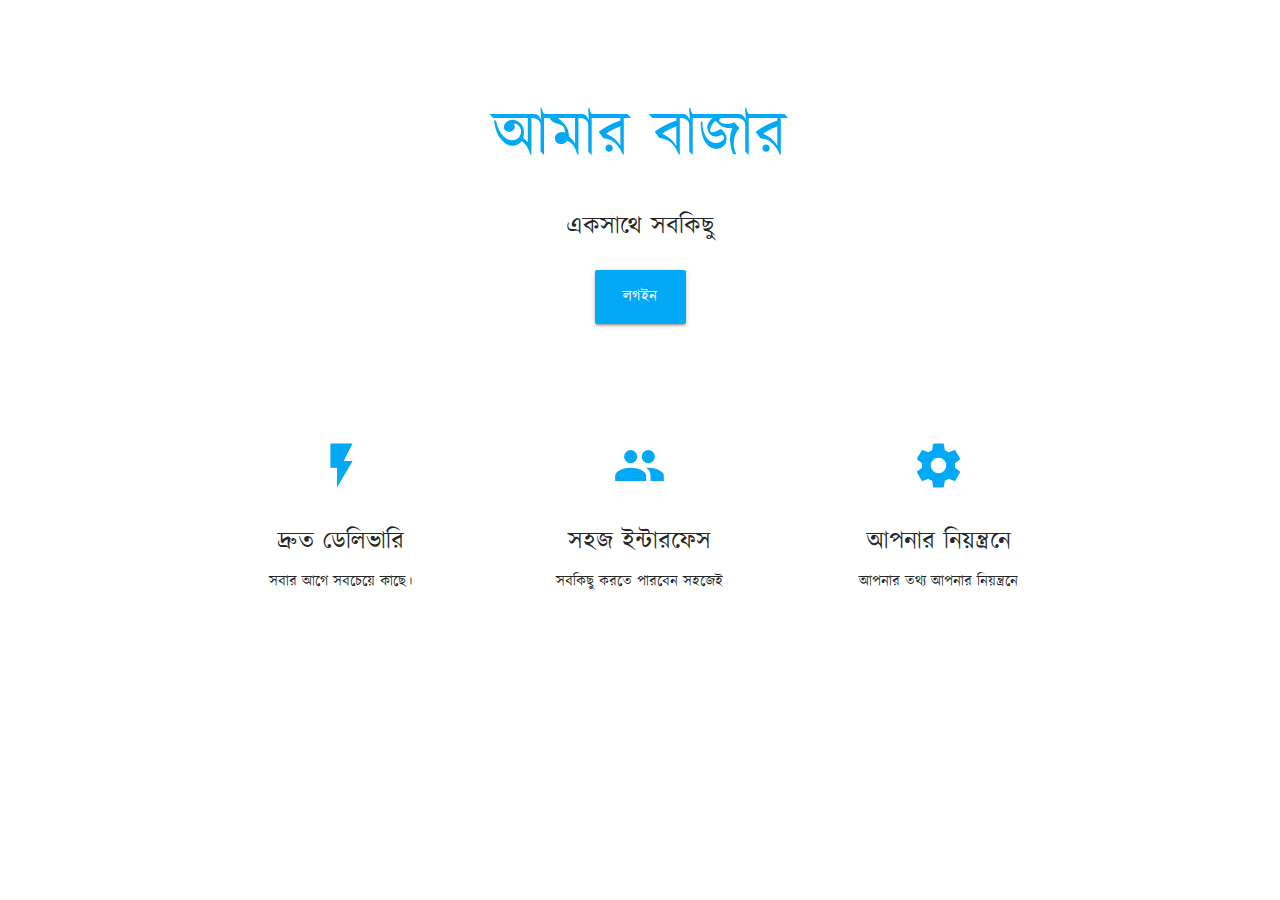
<file: index.html>
<!DOCTYPE html>
<html lang="en">
<head>
  <meta http-equiv="Content-Type" content="text/html; charset=UTF-8"/>
  <meta name="viewport" content="width=device-width, initial-scale=1, maximum-scale=1.0"/>
  <title>Optima</title>

  <!-- CSS  -->
  <link href="https://fonts.googleapis.com/icon?family=Material+Icons" rel="stylesheet">
  <link href="css/materialize.css" type="text/css" rel="stylesheet" media="screen,projection"/>
  <link href="css/style.css" type="text/css" rel="stylesheet" media="screen,projection"/>
</head>
<body>
  <!-- <nav class="light-blue lighten-1" role="navigation">
    <div class="nav-wrapper container"><a id="logo-container" href="#" class="brand-logo">আমার বাজার</a>
      <ul class="right hide-on-med-and-down">
        <li><a href="#">লগইন</a></li>
      </ul>

      <ul id="nav-mobile" class="sidenav">
        <li><a href="#">লগইন</a></li>
      </ul>
      <a href="#" data-target="nav-mobile" class="sidenav-trigger"><i class="material-icons">menu</i></a>
    </div>
  </nav> -->
  <div class="section no-pad-bot" id="index-banner">
    <div class="container">
      <br><br>
      <h1 class="header center light-blue-text">আমার বাজার</h1>
      <div class="row center">
        <h5 class="header col s12 light">একসাথে সবকিছু</h5>
      </div>
      <div class="row center">
        <a href="login.html" id="download-button" class="btn-large waves-effect waves-light light-blue">লগইন</a>
      </div>
      <br><br>

    </div>
  </div>


  <div class="container">
    <div class="section">

      <!--   Icon Section   -->
      <div class="row">
        <div class="col s12 m4">
          <div class="icon-block">
            <h2 class="center light-blue-text"><i class="material-icons">flash_on</i></h2>
            <h5 class="center">দ্রুত ডেলিভারি</h5>

            <p class="light center">সবার আগে সবচেয়ে কাছে।</p>
          </div>
        </div>

        <div class="col s12 m4">
          <div class="icon-block">
            <h2 class="center light-blue-text"><i class="material-icons">group</i></h2>
            <h5 class="center">সহজ ইন্টারফেস</h5>

            <p class="light center">সবকিছু করতে পারবেন সহজেই</p>
          </div>
        </div>

        <div class="col s12 m4">
          <div class="icon-block">
            <h2 class="center light-blue-text"><i class="material-icons">settings</i></h2>
            <h5 class="center">আপনার নিয়ন্ত্রনে</h5>

            <p class="light center">আপনার তথ্য আপনার নিয়ন্ত্রনে</p>
          </div>
        </div>
      </div>

    </div>
    <br><br>
  </div>

  <!-- <footer class="page-footer light-blue">
    <div class="container">
      <div class="row">
        <div class="col l6 s12">
          <h5 class="white-text">Company Bio</h5>
          <p class="grey-text text-lighten-4">We are a team of college students working on this project like it's our full time job. Any amount would help support and continue development on this project and is greatly appreciated.</p>


        </div>
        <div class="col l3 s12">
          <h5 class="white-text">Settings</h5>
          <ul>
            <li><a class="white-text" href="#!">Link 1</a></li>
            <li><a class="white-text" href="#!">Link 2</a></li>
            <li><a class="white-text" href="#!">Link 3</a></li>
            <li><a class="white-text" href="#!">Link 4</a></li>
          </ul>
        </div>
        <div class="col l3 s12">
          <h5 class="white-text">Connect</h5>
          <ul>
            <li><a class="white-text" href="#!">Link 1</a></li>
            <li><a class="white-text" href="#!">Link 2</a></li>
            <li><a class="white-text" href="#!">Link 3</a></li>
            <li><a class="white-text" href="#!">Link 4</a></li>
          </ul>
        </div>
      </div>
    </div>
    <div class="footer-copyright">
      <div class="container">
      Made by <a class="orange-text text-lighten-3" href="http://materializecss.com">Materialize</a>
      </div>
    </div>
  </footer> -->


  <!--  Scripts-->
  <script src="https://code.jquery.com/jquery-2.1.1.min.js"></script>
  <script src="js/materialize.js"></script>
  <script src="js/init.js"></script>

  </body>
</html>
</file>
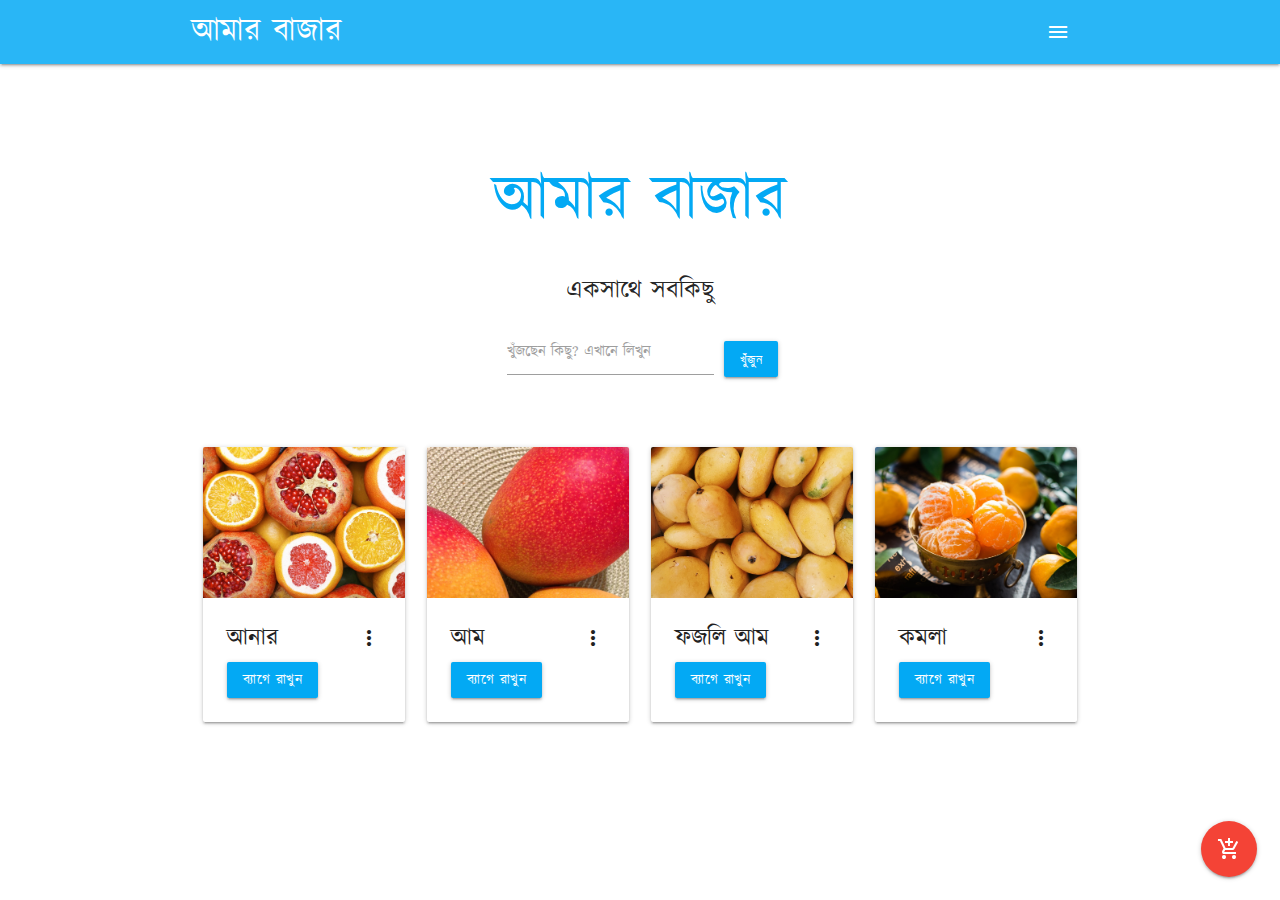
<file: buyer.html>
<!DOCTYPE html>
<html lang="en">

<head>
  <meta http-equiv="Content-Type" content="text/html; charset=UTF-8" />
  <meta name="viewport" content="width=device-width, initial-scale=1, maximum-scale=1.0" />
  <title>Optima</title>

  <!-- CSS  -->
  <link href="https://fonts.googleapis.com/icon?family=Material+Icons" rel="stylesheet">
  <link href="css/materialize.css" type="text/css" rel="stylesheet" media="screen,projection" />
  <link href="css/style.css" type="text/css" rel="stylesheet" media="screen,projection" />
</head>

<body>
  <nav class="light-blue lighten-1" role="navigation">
    <div class="nav-wrapper container"><a id="logo-container" href="#" class="brand-logo">আমার বাজার</a>
      <a href="#" data-target="slide-out" class="sidenav-trigger show-on-medium-and-up right"><i
          class="material-icons">menu</i></a>
    </div>
  </nav>
  <ul id="slide-out" class="sidenav light-blue">
    <li>
      <div class="user-view">
        <div class="background">
          <img src="img/cover.jpg">
        </div>
        <a href="#user"><img class="circle" src="img/profile.png"></a>
        <a href="#name"><span class="white-text name">John Doe</span></a>
        <a href="#email"><span class="white-text email">jdandturk@gmail.com</span></a>
      </div>
    </li>
    <li><a class="white-text waves-effect" href="#!"><i class="material-icons white-text">account_circle</i>প্রোফাইল</a>
    </li>
    <!-- <li><a href="#!">Second Link</a></li> -->
    <li>
      <div class="divider"></div>
    </li>
    <li><a class="waves-effect white-text" href="sale.html"><i class="material-icons white-text">add_box</i>বিক্রয়</a>
      <li><a class="waves-effect white-text" href="order.html"><i class="material-icons white-text">add_box</i>অর্ডার সমূহ</a></li>
    </li>
  </ul>
  <div class="section no-pad-bot" id="index-banner">
    <div class="container">
      <br><br>
      <h1 class="header center light-blue-text">আমার বাজার</h1>
      <div class="row center">
        <h5 class="header col s12 light">একসাথে সবকিছু</h5>
        <div class="input-field inline">
          <input id="email_inline" type="email" class="validate">
          <label for="email_inline">খুঁজছেন কিছু? এখানে লিখুন</label>
        </div>
        <div class="input-field inline">
          <button class="btn btn-sm light-blue" type="submit">খুঁজুন</button>
        </div>
      </div>
    </div>
  </div>


  <div class="container">
    <div class="section">

      <!--   Icon Section   -->
      <div class="row">
        <div class="col s12 m3">
          <div class="card">
            <div class="card-image waves-effect waves-block waves-light">
              <img class="activator" src="img/product/anar.jpg">
            </div>
            <div class="card-content">
              <span class="card-title activator grey-text text-darken-4">আনার<i
                  class="material-icons right">more_vert</i></span>
              <p><a href="#" class="btn light-blue">ব্যাগে রাখুন</a></p>
            </div>
            <div class="card-reveal">
              <span class="card-title grey-text text-darken-4">আনার<i class="material-icons right">close</i></span>
              <ul>
                <li>দামঃ ২৫০টাকা কেজি</li>
                <li>মিনিমাম ৫কেজি কিনতে হবে</li>
                <li>স্থানঃ ঢাকা</li>
                <li>বিক্রেতাঃ কামাল মিয়া</li>
                <li>ফোনঃ ০১৭০০০০০০০০</li>
              </ul>
            </div>
          </div>
        </div>
        <div class="col s12 m3">
          <div class="card">
            <div class="card-image waves-effect waves-block waves-light">
              <img class="activator" src="img/product/mango.jpg">
            </div>
            <div class="card-content">
              <span class="card-title activator grey-text text-darken-4">আম<i
                  class="material-icons right">more_vert</i></span>
              <p><a href="#" class="btn light-blue">ব্যাগে রাখুন</a></p>
            </div>
            <div class="card-reveal">
              <span class="card-title grey-text text-darken-4">আম<i class="material-icons right">close</i></span>
              <ul>
                <li>দামঃ ২৫০টাকা কেজি</li>
                <li>মিনিমাম ৫কেজি কিনতে হবে</li>
                <li>স্থানঃ ঢাকা</li>
                <li>বিক্রেতাঃ কামাল মিয়া</li>
                <li>ফোনঃ ০১৭০০০০০০০০</li>
              </ul>
            </div>
          </div>
        </div>
        <div class="col s12 m3">
          <div class="card">
            <div class="card-image waves-effect waves-block waves-light">
              <img class="activator" src="img/product/mango2.jpg">
            </div>
            <div class="card-content">
              <span class="card-title activator grey-text text-darken-4">ফজলি আম<i
                  class="material-icons right">more_vert</i></span>
              <p><a href="#" class="btn light-blue">ব্যাগে রাখুন</a></p>
            </div>
            <div class="card-reveal">
              <span class="card-title grey-text text-darken-4">ফজলি আম<i class="material-icons right">close</i></span>
              <ul>
                <li>দামঃ ২৫০টাকা কেজি</li>
                <li>মিনিমাম ৫কেজি কিনতে হবে</li>
                <li>স্থানঃ ঢাকা</li>
                <li>বিক্রেতাঃ কামাল মিয়া</li>
                <li>ফোনঃ ০১৭০০০০০০০০</li>
              </ul>
            </div>
          </div>
        </div>
        <div class="col s12 m3">
          <div class="card">
            <div class="card-image waves-effect waves-block waves-light">
              <img class="activator" src="img/product/orange.jpg">
            </div>
            <div class="card-content">
              <span class="card-title activator grey-text text-darken-4">কমলা<i
                  class="material-icons right">more_vert</i></span>
              <p><a href="#" class="btn light-blue">ব্যাগে রাখুন</a></p>
            </div>
            <div class="card-reveal">
              <span class="card-title grey-text text-darken-4">কমলা<i class="material-icons right">close</i></span>
              <ul>
                <li>দামঃ ২৫০টাকা কেজি</li>
                <li>মিনিমাম ৫কেজি কিনতে হবে</li>
                <li>স্থানঃ ঢাকা</li>
                <li>বিক্রেতাঃ কামাল মিয়া</li>
                <li>ফোনঃ ০১৭০০০০০০০০</li>
              </ul>
            </div>
          </div>
        </div>
      </div>

    </div>
    <br><br>
  </div>
  <div class="fixed-action-btn">
    <a class="btn-floating btn-large red" href="cart.html">
      <i class="large material-icons">add_shopping_cart</i>
    </a>
  </div>

  <!-- <footer class="page-footer light-blue">
    <div class="container">
      <div class="row">
        <div class="col l6 s12">
          <h5 class="white-text">Company Bio</h5>
          <p class="grey-text text-lighten-4">We are a team of college students working on this project like it's our full time job. Any amount would help support and continue development on this project and is greatly appreciated.</p>


        </div>
        <div class="col l3 s12">
          <h5 class="white-text">Settings</h5>
          <ul>
            <li><a class="white-text" href="#!">Link 1</a></li>
            <li><a class="white-text" href="#!">Link 2</a></li>
            <li><a class="white-text" href="#!">Link 3</a></li>
            <li><a class="white-text" href="#!">Link 4</a></li>
          </ul>
        </div>
        <div class="col l3 s12">
          <h5 class="white-text">Connect</h5>
          <ul>
            <li><a class="white-text" href="#!">Link 1</a></li>
            <li><a class="white-text" href="#!">Link 2</a></li>
            <li><a class="white-text" href="#!">Link 3</a></li>
            <li><a class="white-text" href="#!">Link 4</a></li>
          </ul>
        </div>
      </div>
    </div>
    <div class="footer-copyright">
      <div class="container">
      Made by <a class="orange-text text-lighten-3" href="http://materializecss.com">Materialize</a>
      </div>
    </div>
  </footer> -->


  <!--  Scripts-->
  <script src="https://code.jquery.com/jquery-2.1.1.min.js"></script>
  <script src="js/materialize.js"></script>
  <script src="js/init.js"></script>

</body>

</html>
</file>
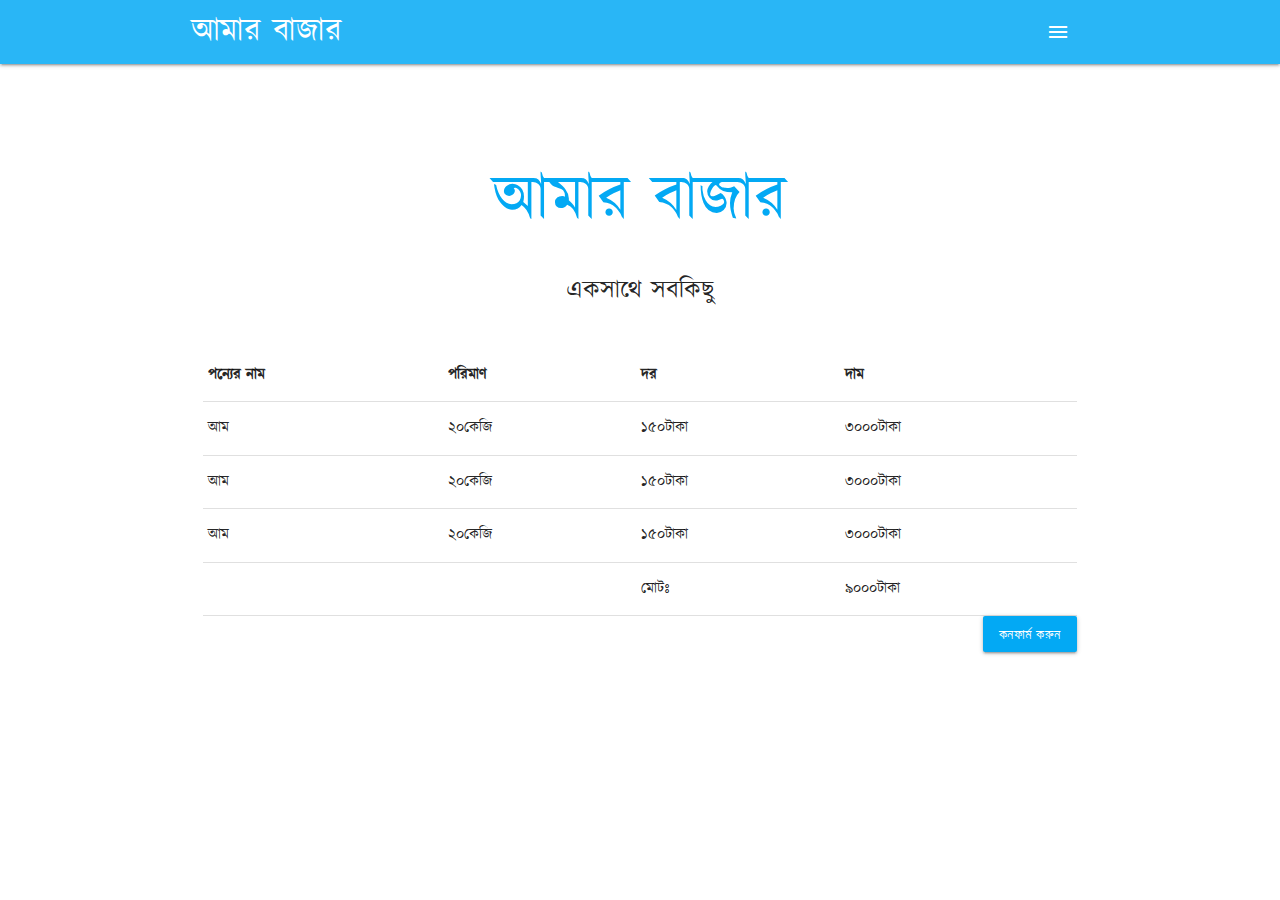
<file: cart.html>
<!DOCTYPE html>
<html lang="en">

<head>
  <meta http-equiv="Content-Type" content="text/html; charset=UTF-8" />
  <meta name="viewport" content="width=device-width, initial-scale=1, maximum-scale=1.0" />
  <title>Optima</title>

  <!-- CSS  -->
  <link href="https://fonts.googleapis.com/icon?family=Material+Icons" rel="stylesheet">
  <link href="css/materialize.css" type="text/css" rel="stylesheet" media="screen,projection" />
  <link href="css/style.css" type="text/css" rel="stylesheet" media="screen,projection" />
</head>

<body>
  <nav class="light-blue lighten-1" role="navigation">
    <div class="nav-wrapper container"><a id="logo-container" href="#" class="brand-logo">আমার বাজার</a>
      <a href="#" data-target="slide-out" class="sidenav-trigger show-on-medium-and-up right"><i
          class="material-icons">menu</i></a>
    </div>
  </nav>
  <ul id="slide-out" class="sidenav light-blue">
    <li>
      <div class="user-view">
        <div class="background">
          <img src="img/cover.jpg">
        </div>
        <a href="#user"><img class="circle" src="img/profile.png"></a>
        <a href="#name"><span class="white-text name">John Doe</span></a>
        <a href="#email"><span class="white-text email">jdandturk@gmail.com</span></a>
      </div>
    </li>
    <li><a href="#!"><i class="material-icons">cloud</i>First Link With Icon</a></li>
    <li><a href="#!">Second Link</a></li>
    <li>
      <div class="divider"></div>
    </li>
    <li><a class="subheader">Subheader</a></li>
    <li><a class="waves-effect" href="#!">Third Link With Waves</a></li>
  </ul>
  <div class="section no-pad-bot" id="index-banner">
    <div class="container">
      <br><br>
      <h1 class="header center light-blue-text">আমার বাজার</h1>
      <div class="row center">
        <h5 class="header col s12 light">একসাথে সবকিছু</h5>
      </div>
    </div>
  </div>


  <div class="container">
    <div class="section">

      <!--   Icon Section   -->
      <div class="row">
        <div class="col s12">
          <table>
            <thead>
              <tr>
                <th>পন্যের নাম</th>
                <th>পরিমাণ</th>
                <th>দর</th>
                <th>দাম</th>
              </tr>
            </thead>

            <tbody>
              <tr>
                <td>আম</td>
                <td>২০কেজি</td>
                <td>১৫০টাকা</td>
                <td>৩০০০টাকা</td>
              </tr>
              <tr>
                <td>আম</td>
                <td>২০কেজি</td>
                <td>১৫০টাকা</td>
                <td>৩০০০টাকা</td>
              </tr>
              <tr>
                <td>আম</td>
                <td>২০কেজি</td>
                <td>১৫০টাকা</td>
                <td>৩০০০টাকা</td>
              </tr>
            </tbody>
            <tfoot>
              <tr>
                <td></td>
                <td></td>
                <td>মোটঃ </td>
                <td>৯০০০টাকা</td>
              </tr>
            </tfoot>
          </table>
        </div>
        <div class="col s12">
          <button class="btn light-blue right waves-effect waves-light">কনফার্ম করুন</button>
        </div>
      </div>

    </div>
    <br><br>
  </div>

  <!-- <footer class="page-footer light-blue">
    <div class="container">
      <div class="row">
        <div class="col l6 s12">
          <h5 class="white-text">Company Bio</h5>
          <p class="grey-text text-lighten-4">We are a team of college students working on this project like it's our full time job. Any amount would help support and continue development on this project and is greatly appreciated.</p>


        </div>
        <div class="col l3 s12">
          <h5 class="white-text">Settings</h5>
          <ul>
            <li><a class="white-text" href="#!">Link 1</a></li>
            <li><a class="white-text" href="#!">Link 2</a></li>
            <li><a class="white-text" href="#!">Link 3</a></li>
            <li><a class="white-text" href="#!">Link 4</a></li>
          </ul>
        </div>
        <div class="col l3 s12">
          <h5 class="white-text">Connect</h5>
          <ul>
            <li><a class="white-text" href="#!">Link 1</a></li>
            <li><a class="white-text" href="#!">Link 2</a></li>
            <li><a class="white-text" href="#!">Link 3</a></li>
            <li><a class="white-text" href="#!">Link 4</a></li>
          </ul>
        </div>
      </div>
    </div>
    <div class="footer-copyright">
      <div class="container">
      Made by <a class="orange-text text-lighten-3" href="http://materializecss.com">Materialize</a>
      </div>
    </div>
  </footer> -->


  <!--  Scripts-->
  <script src="https://code.jquery.com/jquery-2.1.1.min.js"></script>
  <script src="js/materialize.js"></script>
  <script src="js/init.js"></script>

</body>

</html>
</file>
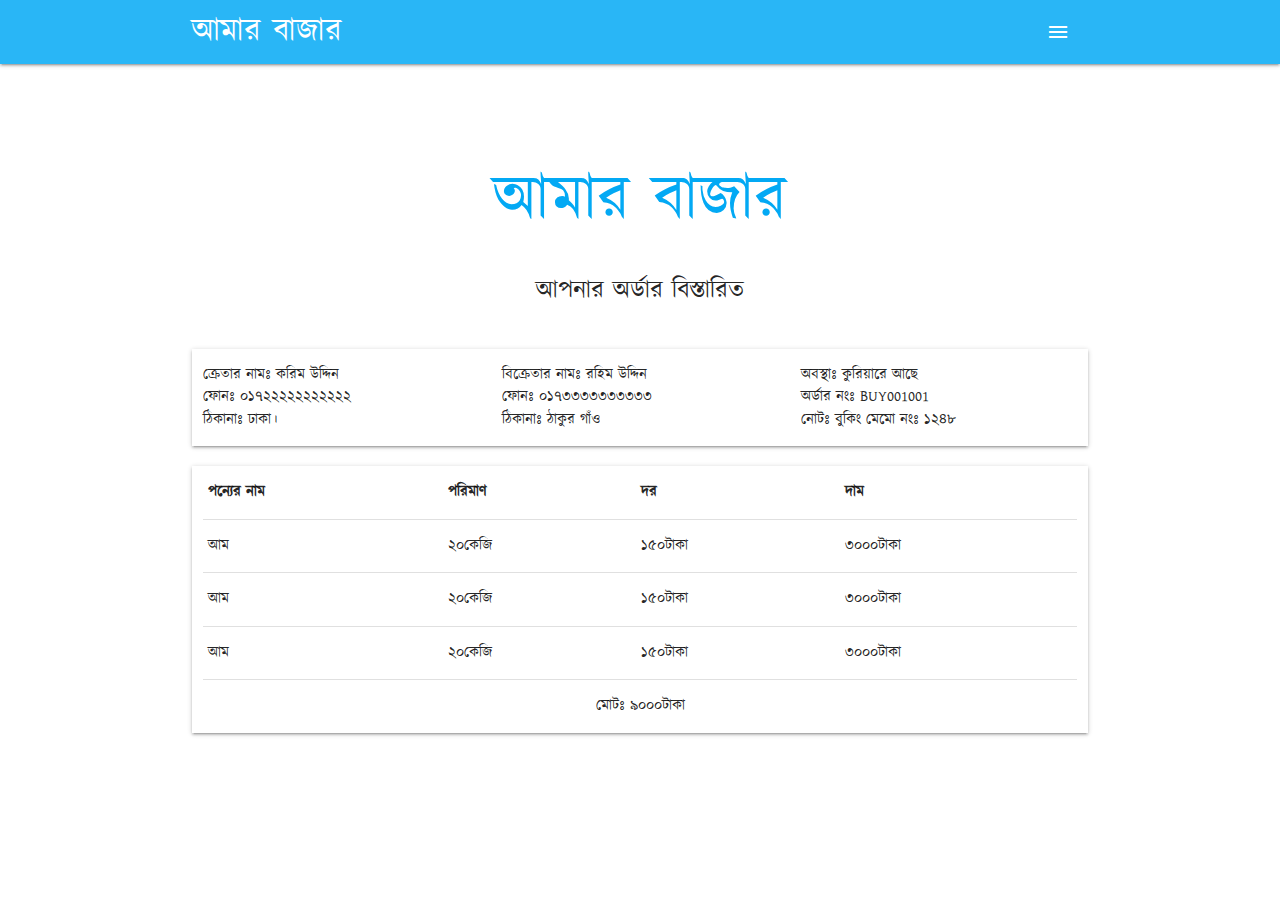
<file: details.html>
<!DOCTYPE html>
<html lang="en">

<head>
  <meta http-equiv="Content-Type" content="text/html; charset=UTF-8" />
  <meta name="viewport" content="width=device-width, initial-scale=1, maximum-scale=1.0" />
  <title>Optima</title>

  <!-- CSS  -->
  <link href="https://fonts.googleapis.com/icon?family=Material+Icons" rel="stylesheet">
  <link href="css/materialize.css" type="text/css" rel="stylesheet" media="screen,projection" />
  <link href="css/style.css" type="text/css" rel="stylesheet" media="screen,projection" />
</head>

<body>
  <nav class="light-blue lighten-1" role="navigation">
    <div class="nav-wrapper container"><a id="logo-container" href="#" class="brand-logo">আমার বাজার</a>
      <a href="#" data-target="slide-out" class="sidenav-trigger show-on-medium-and-up right"><i
          class="material-icons">menu</i></a>
    </div>
  </nav>
  <ul id="slide-out" class="sidenav light-blue">
    <li>
      <div class="user-view">
        <div class="background">
          <img src="img/cover.jpg">
        </div>
        <a href="#user"><img class="circle" src="img/profile.png"></a>
        <a href="#name"><span class="white-text name">John Doe</span></a>
        <a href="#email"><span class="white-text email">jdandturk@gmail.com</span></a>
      </div>
    </li>
    <li><a class="white-text waves-effect" href="#!"><i class="material-icons white-text">account_circle</i>প্রোফাইল</a>
    </li>
    <!-- <li><a href="#!">Second Link</a></li> -->
    <li>
      <div class="divider"></div>
    </li>
    <li><a class="waves-effect white-text" href="sale.html"><i class="material-icons white-text">add_box</i>বিক্রয়</a>
    </li>
    <li><a class="waves-effect white-text" href="order.html"><i class="material-icons white-text">add_box</i>অর্ডার
        সমূহ</a></li>
  </ul>
  <div class="section no-pad-bot" id="index-banner">
    <div class="container">
      <br><br>
      <h1 class="header center light-blue-text">আমার বাজার</h1>
      <div class="row center">
        <h5 class="header col s12 light">আপনার অর্ডার বিস্তারিত</h5>

      </div>
    </div>
  </div>


  <div class="container">
    <div class="section">

      <!--   Icon Section   -->
      <div class="row z-depth-1">
        <div class="col s12 m4">
          <p>
            ক্রেতার নামঃ করিম উদ্দিন <br>
            ফোনঃ ০১৭২২২২২২২২২২২ <br>
            ঠিকানাঃ ঢাকা।
          </p>
          </td>
        </div>
        <div class="col s12 m4">
          <p>
            বিক্রেতার নামঃ রহিম উদ্দিন <br>
            ফোনঃ ০১৭৩৩৩৩৩৩৩৩৩৩ <br>
            ঠিকানাঃ ঠাকুর গাঁও
          </p>
          </td>
        </div>
        <div class="col s12 m4">
          <p>
            অবস্থাঃ কুরিয়ারে আছে <br>
            অর্ডার নংঃ BUY001001 <br>
            নোটঃ বুকিং মেমো নংঃ ১২৪৮
          </p>
          </td>
        </div>
      </div>

      <div class="row">
        <div class="col s12 z-depth-1">
          <table class="responsive-table">
            <thead>
              <tr>
                <th>পন্যের নাম</th>
                <th>পরিমাণ</th>
                <th>দর</th>
                <th>দাম</th>
              </tr>
            </thead>

            <tbody>
              <tr>
                <td>আম</td>
                <td>২০কেজি</td>
                <td>১৫০টাকা</td>
                <td>৩০০০টাকা</td>
              </tr>
              <tr>
                <td>আম</td>
                <td>২০কেজি</td>
                <td>১৫০টাকা</td>
                <td>৩০০০টাকা</td>
              </tr>
              <tr>
                <td>আম</td>
                <td>২০কেজি</td>
                <td>১৫০টাকা</td>
                <td>৩০০০টাকা</td>
              </tr>
            </tbody>
          </table>
          <p class="center">মোটঃ ৯০০০টাকা</p>
        </div>
      </div>
    </div>
    <br><br>
  </div>
  <!-- <footer class="page-footer light-blue">
    <div class="container">
      <div class="row">
        <div class="col l6 s12">
          <h5 class="white-text">Company Bio</h5>
          <p class="grey-text text-lighten-4">We are a team of college students working on this project like it's our full time job. Any amount would help support and continue development on this project and is greatly appreciated.</p>


        </div>
        <div class="col l3 s12">
          <h5 class="white-text">Settings</h5>
          <ul>
            <li><a class="white-text" href="#!">Link 1</a></li>
            <li><a class="white-text" href="#!">Link 2</a></li>
            <li><a class="white-text" href="#!">Link 3</a></li>
            <li><a class="white-text" href="#!">Link 4</a></li>
          </ul>
        </div>
        <div class="col l3 s12">
          <h5 class="white-text">Connect</h5>
          <ul>
            <li><a class="white-text" href="#!">Link 1</a></li>
            <li><a class="white-text" href="#!">Link 2</a></li>
            <li><a class="white-text" href="#!">Link 3</a></li>
            <li><a class="white-text" href="#!">Link 4</a></li>
          </ul>
        </div>
      </div>
    </div>
    <div class="footer-copyright">
      <div class="container">
      Made by <a class="orange-text text-lighten-3" href="http://materializecss.com">Materialize</a>
      </div>
    </div>
  </footer> -->


  <!--  Scripts-->
  <script src="https://code.jquery.com/jquery-2.1.1.min.js"></script>
  <script src="js/materialize.js"></script>
  <script src="js/init.js?v=1"></script>

</body>

</html>
</file>
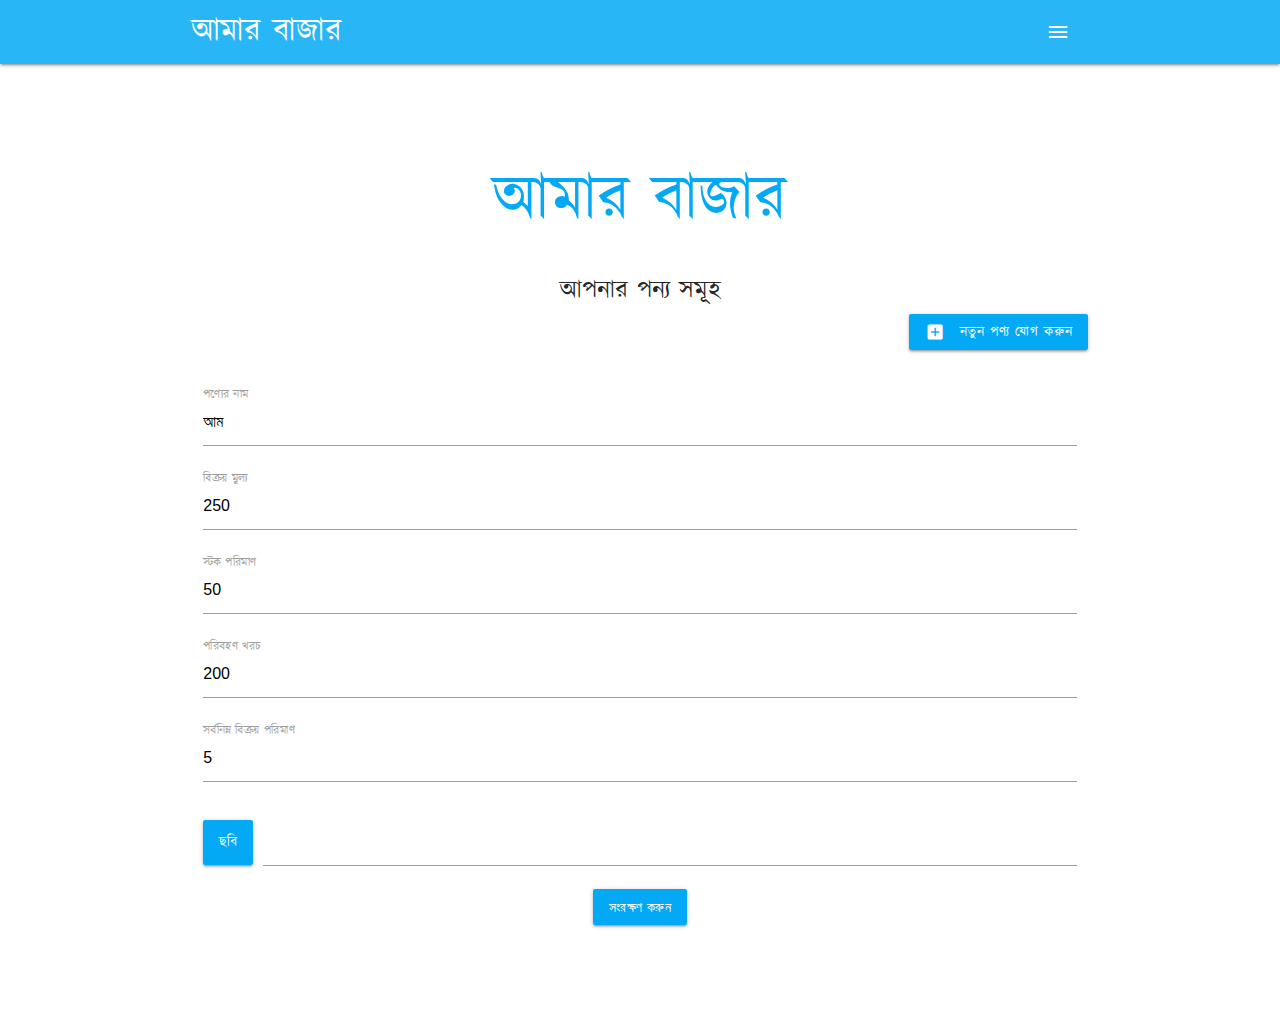
<file: edit.html>
<!DOCTYPE html>
<html lang="en">

<head>
  <meta http-equiv="Content-Type" content="text/html; charset=UTF-8" />
  <meta name="viewport" content="width=device-width, initial-scale=1, maximum-scale=1.0" />
  <title>Optima</title>

  <!-- CSS  -->
  <link href="https://fonts.googleapis.com/icon?family=Material+Icons" rel="stylesheet">
  <link href="css/materialize.css" type="text/css" rel="stylesheet" media="screen,projection" />
  <link href="css/style.css" type="text/css" rel="stylesheet" media="screen,projection" />
</head>

<body>
  <nav class="light-blue lighten-1" role="navigation">
    <div class="nav-wrapper container"><a id="logo-container" href="#" class="brand-logo">আমার বাজার</a>
      <a href="#" data-target="slide-out" class="sidenav-trigger show-on-medium-and-up right"><i
          class="material-icons">menu</i></a>
    </div>
  </nav>
  <ul id="slide-out" class="sidenav light-blue">
    <li>
      <div class="user-view">
        <div class="background">
          <img src="img/cover.jpg">
        </div>
        <a href="#user"><img class="circle" src="img/profile.png"></a>
        <a href="#name"><span class="white-text name">John Doe</span></a>
        <a href="#email"><span class="white-text email">jdandturk@gmail.com</span></a>
      </div>
    </li>
    <li><a class="white-text waves-effect" href="#!"><i class="material-icons white-text">account_circle</i>প্রোফাইল</a></li>
    <!-- <li><a href="#!">Second Link</a></li> -->
    <li>
      <div class="divider"></div>
    </li>
    <li><a class="waves-effect white-text" href="sale.html"><i class="material-icons white-text">add_box</i>বিক্রয়</a></li>
    <li><a class="waves-effect white-text" href="order.html"><i class="material-icons white-text">add_box</i>অর্ডার সমূহ</a></li>
  </ul>
  <div class="section no-pad-bot" id="index-banner">
    <div class="container">
      <br><br>
      <h1 class="header center light-blue-text">আমার বাজার</h1>
      <div class="row center">
        <h5 class="header col s12 light">আপনার পন্য সমূহ</h5>
        <a data-target="add_product" class="waves-effect waves-light btn right light-blue sidenav-trigger"><i class="material-icons left">add_box</i>নতুন পণ্য যোগ করুন</a>
      </div>
    </div>
  </div>


  <div class="container">
    <div class="section">

      <!--   Icon Section   -->
      <div class="row">
        <form class="col s12">
          <div class="row">
            <div class="input-field col s12">
              <input id="first_name" type="text" value="আম" class="validate">
              <label for="first_name">পণ্যের নাম</label>
            </div>
            <div class="input-field col s12">
              <input id="last_name" type="text" value="250" class="validate">
              <label for="last_name">বিক্রয় মুল্য</label>
            </div>
            <div class="input-field col s12">
              <input id="last_nam" type="text" value="50" class="validate">
              <label for="last_nam">স্টক পরিমাণ</label>
            </div>
            <div class="input-field col s12">
              <input id="last_na" type="text" value="200" class="validate">
              <label for="last_na">পরিবহণ খরচ</label>
            </div>
            <div class="input-field col s12">
              <input id="last_n" type="text" value="5" class="validate">
              <label for="last_n">সর্বনিম্ন বিক্রয় পরিমাণ</label>
            </div>
            <div class="file-field col s12 input-field">
              <div class="btn light-blue">
                <span>ছবি</span>
                <input type="file">
              </div>
              <div class="file-path-wrapper">
                <input class="file-path validate" type="text">
              </div>
            </div>
            <div class="col s12 center">
              <button class="btn light-blue" type="submit">সংরক্ষণ করুন</button>
            </div>
          </div>
        </form>
      </div>
    </div>
    <br><br>
  </div>

  <div id="add_product" class="side_add_product sidenav">
    <div class="row">
      <form class="col s12">
        <div class="row">
          <div class="input-field col s12">
            <input id="first_name" type="text" class="validate">
            <label for="first_name">পণ্যের নাম</label>
          </div>
          <div class="input-field col s12">
            <input id="last_name" type="text" class="validate">
            <label for="last_name">বিক্রয় মুল্য</label>
          </div>
          <div class="input-field col s12">
            <input id="last_nam" type="text" class="validate">
            <label for="last_nam">স্টক পরিমাণ</label>
          </div>
          <div class="input-field col s12">
            <input id="last_na" type="text" class="validate">
            <label for="last_na">পরিবহণ খরচ</label>
          </div>
          <div class="input-field col s12">
            <input id="last_n" type="text" class="validate">
            <label for="last_n">সর্বনিম্ন বিক্রয় পরিমাণ</label>
          </div>
          <div class="file-field col s12 input-field">
            <div class="btn light-blue">
              <span>ছবি</span>
              <input type="file">
            </div>
            <div class="file-path-wrapper">
              <input class="file-path validate" type="text">
            </div>
          </div>
          <div class="col s12 center">
            <button class="btn light-blue" type="submit">সংরক্ষণ করুন</button>
          </div>
        </div>
      </form>
    </div>
  </div>

  <!-- <footer class="page-footer light-blue">
    <div class="container">
      <div class="row">
        <div class="col l6 s12">
          <h5 class="white-text">Company Bio</h5>
          <p class="grey-text text-lighten-4">We are a team of college students working on this project like it's our full time job. Any amount would help support and continue development on this project and is greatly appreciated.</p>


        </div>
        <div class="col l3 s12">
          <h5 class="white-text">Settings</h5>
          <ul>
            <li><a class="white-text" href="#!">Link 1</a></li>
            <li><a class="white-text" href="#!">Link 2</a></li>
            <li><a class="white-text" href="#!">Link 3</a></li>
            <li><a class="white-text" href="#!">Link 4</a></li>
          </ul>
        </div>
        <div class="col l3 s12">
          <h5 class="white-text">Connect</h5>
          <ul>
            <li><a class="white-text" href="#!">Link 1</a></li>
            <li><a class="white-text" href="#!">Link 2</a></li>
            <li><a class="white-text" href="#!">Link 3</a></li>
            <li><a class="white-text" href="#!">Link 4</a></li>
          </ul>
        </div>
      </div>
    </div>
    <div class="footer-copyright">
      <div class="container">
      Made by <a class="orange-text text-lighten-3" href="http://materializecss.com">Materialize</a>
      </div>
    </div>
  </footer> -->


  <!--  Scripts-->
  <script src="https://code.jquery.com/jquery-2.1.1.min.js"></script>
  <script src="js/materialize.js"></script>
  <script src="js/init.js?v=1"></script>

</body>

</html>
</file>
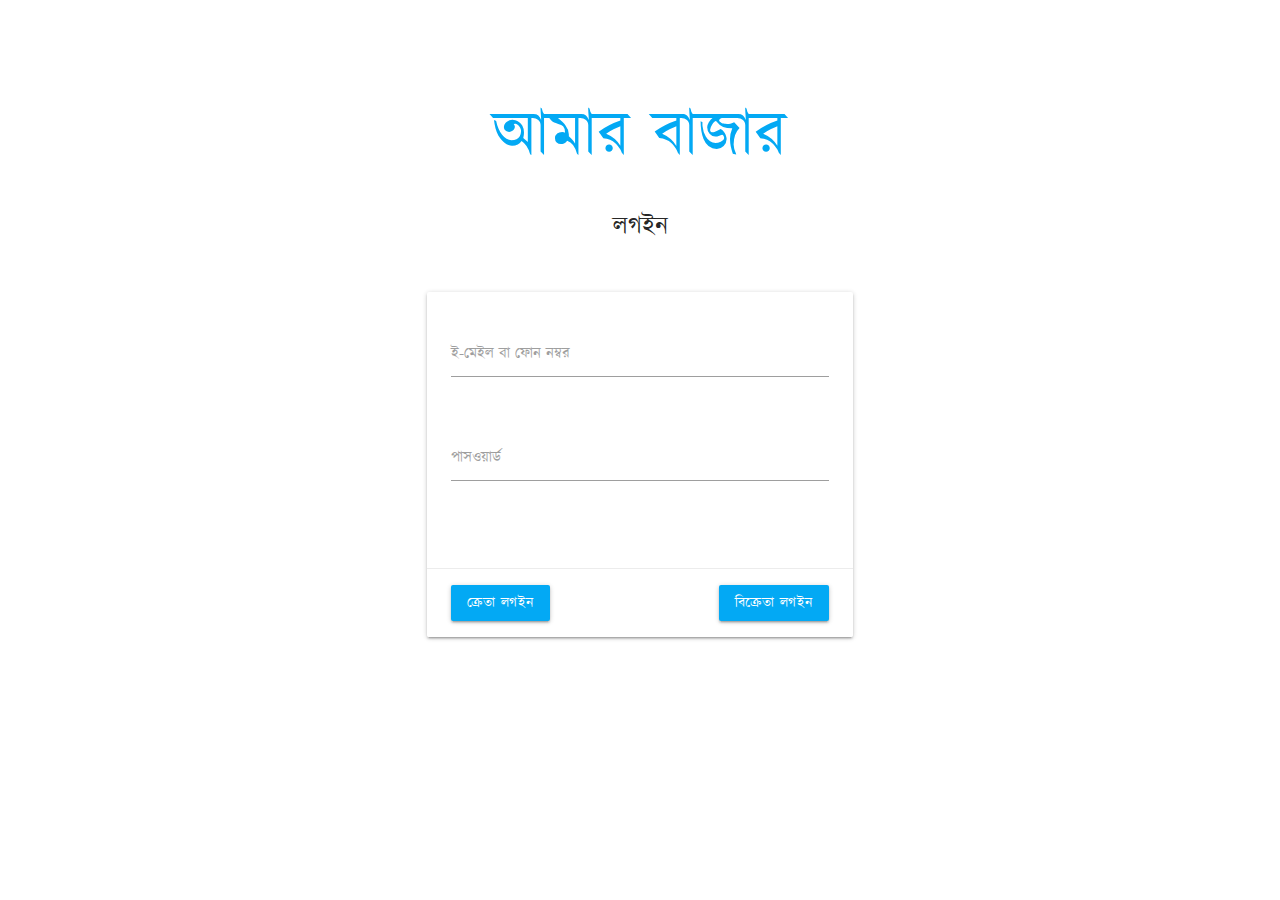
<file: login.html>
<!DOCTYPE html>
<html lang="en">
<head>
  <meta http-equiv="Content-Type" content="text/html; charset=UTF-8"/>
  <meta name="viewport" content="width=device-width, initial-scale=1, maximum-scale=1.0"/>
  <title>Optima</title>

  <!-- CSS  -->
  <link href="https://fonts.googleapis.com/icon?family=Material+Icons" rel="stylesheet">
  <link href="css/materialize.css" type="text/css" rel="stylesheet" media="screen,projection"/>
  <link href="css/style.css" type="text/css" rel="stylesheet" media="screen,projection"/>
</head>
<body>
  <!-- <nav class="light-blue lighten-1" role="navigation">
    <div class="nav-wrapper container"><a id="logo-container" href="#" class="brand-logo">আমার বাজার</a>
      <ul class="right hide-on-med-and-down">
        <li><a href="#">লগইন</a></li>
      </ul>

      <ul id="nav-mobile" class="sidenav">
        <li><a href="#">লগইন</a></li>
      </ul>
      <a href="#" data-target="nav-mobile" class="sidenav-trigger"><i class="material-icons">menu</i></a>
    </div>
  </nav> -->
  <div class="section no-pad-bot" id="index-banner">
    <div class="container">
      <br><br>
      <h1 class="header center light-blue-text">আমার বাজার</h1>
      <div class="row center">
        <h5 class="header col s12 light">লগইন</h5>
      </div>
    </div>
  </div>


  <div class="container">
    <div class="section">

      <div class="row">
        <div class="col s12 m6 offset-m3">
          <div class="card">
            <div class="card-content black-text">
              <div class="row">
                <form class="col s12">
                  <div class="row">
                    <div class="input-field col s12">
                      <input id="email" type="text" class="validate">
                      <label for="email">ই-মেইল বা ফোন নম্বর</label>
                    </div>
                  </div>
                  <div class="row">
                    <div class="input-field col s12">
                      <input id="password" type="password" class="validate">
                      <label for="password">পাসওয়ার্ড</label>
                    </div>
                  </div>
                </form>
              </div>
            </div>
            <div class="card-action">
              <a href="buyer.html" class="btn light-blue">ক্রেতা লগইন</a>
              <a href="#" class="btn light-blue right">বিক্রেতা লগইন</a>
            </div>
          </div>
        </div>
      </div>

    </div>
    <br><br>
  </div>

  <!-- <footer class="page-footer light-blue">
    <div class="container">
      <div class="row">
        <div class="col l6 s12">
          <h5 class="white-text">Company Bio</h5>
          <p class="grey-text text-lighten-4">We are a team of college students working on this project like it's our full time job. Any amount would help support and continue development on this project and is greatly appreciated.</p>


        </div>
        <div class="col l3 s12">
          <h5 class="white-text">Settings</h5>
          <ul>
            <li><a class="white-text" href="#!">Link 1</a></li>
            <li><a class="white-text" href="#!">Link 2</a></li>
            <li><a class="white-text" href="#!">Link 3</a></li>
            <li><a class="white-text" href="#!">Link 4</a></li>
          </ul>
        </div>
        <div class="col l3 s12">
          <h5 class="white-text">Connect</h5>
          <ul>
            <li><a class="white-text" href="#!">Link 1</a></li>
            <li><a class="white-text" href="#!">Link 2</a></li>
            <li><a class="white-text" href="#!">Link 3</a></li>
            <li><a class="white-text" href="#!">Link 4</a></li>
          </ul>
        </div>
      </div>
    </div>
    <div class="footer-copyright">
      <div class="container">
      Made by <a class="orange-text text-lighten-3" href="http://materializecss.com">Materialize</a>
      </div>
    </div>
  </footer> -->


  <!--  Scripts-->
  <script src="https://code.jquery.com/jquery-2.1.1.min.js"></script>
  <script src="js/materialize.js"></script>
  <script src="js/init.js"></script>

  </body>
</html>
</file>
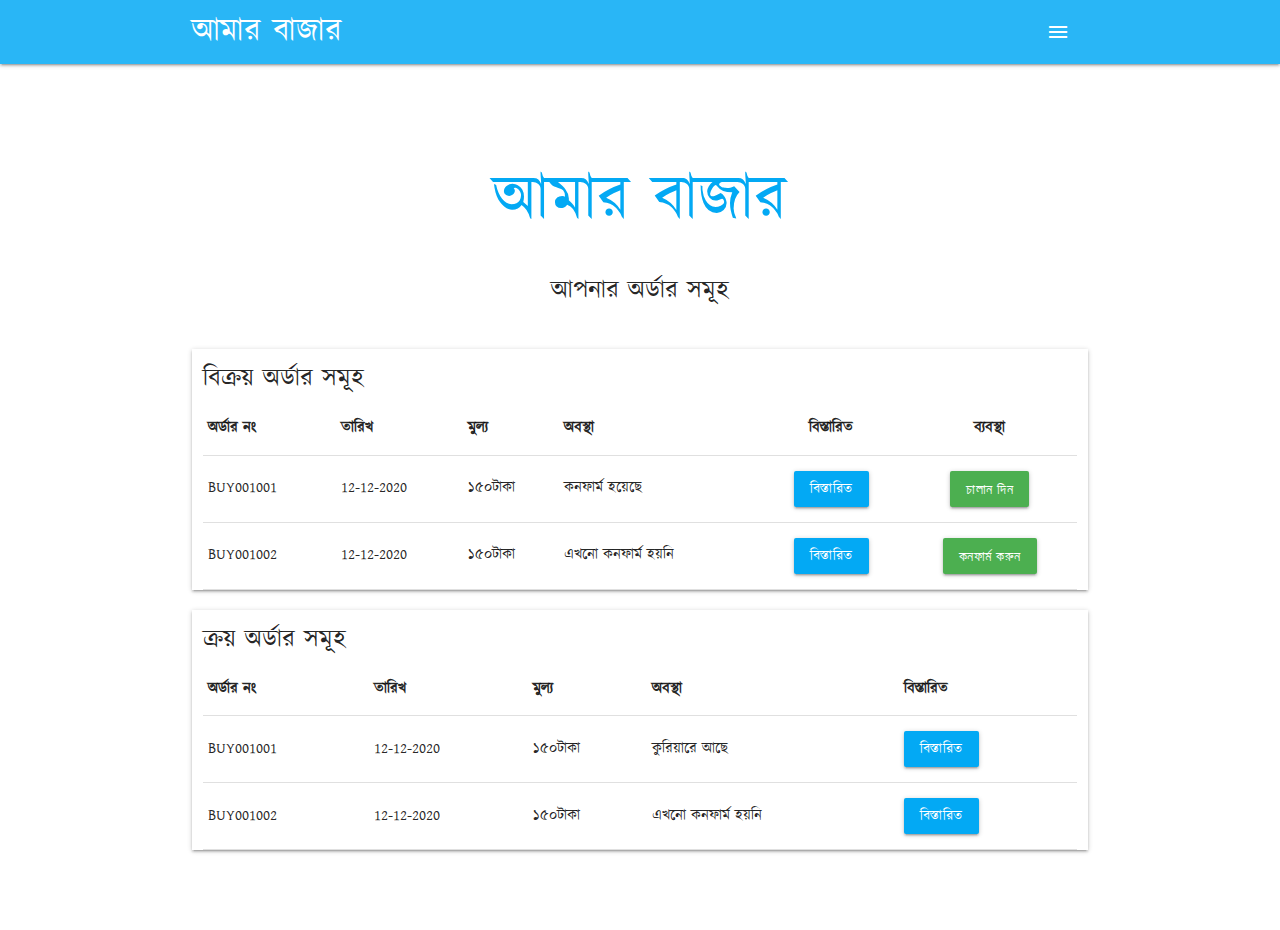
<file: order.html>
<!DOCTYPE html>
<html lang="en">

<head>
  <meta http-equiv="Content-Type" content="text/html; charset=UTF-8" />
  <meta name="viewport" content="width=device-width, initial-scale=1, maximum-scale=1.0" />
  <title>Optima</title>

  <!-- CSS  -->
  <link href="https://fonts.googleapis.com/icon?family=Material+Icons" rel="stylesheet">
  <link href="css/materialize.css" type="text/css" rel="stylesheet" media="screen,projection" />
  <link href="css/style.css" type="text/css" rel="stylesheet" media="screen,projection" />
</head>

<body>
  <nav class="light-blue lighten-1" role="navigation">
    <div class="nav-wrapper container"><a id="logo-container" href="#" class="brand-logo">আমার বাজার</a>
      <a href="#" data-target="slide-out" class="sidenav-trigger show-on-medium-and-up right"><i
          class="material-icons">menu</i></a>
    </div>
  </nav>
  <ul id="slide-out" class="sidenav light-blue">
    <li>
      <div class="user-view">
        <div class="background">
          <img src="img/cover.jpg">
        </div>
        <a href="#user"><img class="circle" src="img/profile.png"></a>
        <a href="#name"><span class="white-text name">John Doe</span></a>
        <a href="#email"><span class="white-text email">jdandturk@gmail.com</span></a>
      </div>
    </li>
    <li><a class="white-text waves-effect" href="#!"><i class="material-icons white-text">account_circle</i>প্রোফাইল</a></li>
    <!-- <li><a href="#!">Second Link</a></li> -->
    <li>
      <div class="divider"></div>
    </li>
    <li><a class="waves-effect white-text" href="sale.html"><i class="material-icons white-text">add_box</i>বিক্রয়</a></li>
    <li><a class="waves-effect white-text" href="order.html"><i class="material-icons white-text">add_box</i>অর্ডার সমূহ</a></li>
  </ul>
  <div class="section no-pad-bot" id="index-banner">
    <div class="container">
      <br><br>
      <h1 class="header center light-blue-text">আমার বাজার</h1>
      <div class="row center">
        <h5 class="header col s12 light">আপনার অর্ডার সমূহ</h5>
      </div>
    </div>
  </div>


  <div class="container">
    <div class="section">

      <!--   Icon Section   -->
      <div class="row">
        <div class="col s12 z-depth-1">
          <h5>বিক্রয় অর্ডার সমূহ</h5>
          <table class="responsive-table">
            <thead>
              <tr>
                <th>অর্ডার নং</th>
                <th>তারিখ</th>
                <th>মুল্য</th>
                <th>অবস্থা</th>
                <th class="center">বিস্তারিত</th>
                <th class="center">ব্যবস্থা</th>
              </tr>
            </thead>

            <tbody>
              <tr>
                <td>BUY001001</td>
                <td>12-12-2020</td>
                <td>১৫০টাকা</td>
                <td>কনফার্ম হয়েছে</td>
                <td class="center"><a href="details.html" class="btn btn-sm light-blue">বিস্তারিত</a></td>
                <td class="center"><button class="btn btn-sm green">চালান দিন</button></td>
              </tr>
              <tr>
                <td>BUY001002</td>
                <td>12-12-2020</td>
                <td>১৫০টাকা</td>
                <td>এখনো কনফার্ম হয়নি</td>
                <td class="center"><a href="details.html" class="btn btn-sm light-blue">বিস্তারিত</a></td>
                <td class="center"><button class="btn btn-sm green">কনফার্ম করুন</button></td>
              </tr>
            </tbody>
          </table>
        </div>
      </div>
      <div class="row">
        <div class="col s12 z-depth-1">
          <h5>ক্রয় অর্ডার সমূহ</h5>
          <table class="responsive-table">
            <thead>
              <tr>
                <th>অর্ডার নং</th>
                <th>তারিখ</th>
                <th>মুল্য</th>
                <th>অবস্থা</th>
                <th>বিস্তারিত</th>
              </tr>
            </thead>

            <tbody>
              <tr>
                <td>BUY001001</td>
                <td>12-12-2020</td>
                <td>১৫০টাকা</td>
                <td>কুরিয়ারে আছে</td>
                <td><a href="details.html" class="btn btn-sm light-blue">বিস্তারিত</a></td>
              </tr>
              <tr>
                <td>BUY001002</td>
                <td>12-12-2020</td>
                <td>১৫০টাকা</td>
                <td>এখনো কনফার্ম হয়নি</td>
                <td><a href="details.html" class="btn btn-sm light-blue">বিস্তারিত</a></td>
              </tr>
            </tbody>
          </table>
        </div>
      </div>
    </div>
    <br><br>
  </div>

  <div id="add_product" class="side_add_product sidenav">
    <div class="row">
      <form class="col s12">
        <div class="row">
          <div class="input-field col s12">
            <input id="first_name" type="text" class="validate">
            <label for="first_name">পণ্যের নাম</label>
          </div>
          <div class="input-field col s12">
            <input id="last_name" type="text" class="validate">
            <label for="last_name">বিক্রয় মুল্য</label>
          </div>
          <div class="input-field col s12">
            <input id="last_nam" type="text" class="validate">
            <label for="last_nam">স্টক পরিমাণ</label>
          </div>
          <div class="input-field col s12">
            <input id="last_na" type="text" class="validate">
            <label for="last_na">পরিবহণ খরচ</label>
          </div>
          <div class="input-field col s12">
            <input id="last_n" type="text" class="validate">
            <label for="last_n">সর্বনিম্ন বিক্রয় পরিমাণ</label>
          </div>
          <div class="file-field col s12 input-field">
            <div class="btn light-blue">
              <span>ছবি</span>
              <input type="file">
            </div>
            <div class="file-path-wrapper">
              <input class="file-path validate" type="text">
            </div>
          </div>
          <div class="col s12 center">
            <button class="btn light-blue" type="submit">সংরক্ষণ করুন</button>
          </div>
        </div>
      </form>
    </div>
  </div>

  <!-- <footer class="page-footer light-blue">
    <div class="container">
      <div class="row">
        <div class="col l6 s12">
          <h5 class="white-text">Company Bio</h5>
          <p class="grey-text text-lighten-4">We are a team of college students working on this project like it's our full time job. Any amount would help support and continue development on this project and is greatly appreciated.</p>


        </div>
        <div class="col l3 s12">
          <h5 class="white-text">Settings</h5>
          <ul>
            <li><a class="white-text" href="#!">Link 1</a></li>
            <li><a class="white-text" href="#!">Link 2</a></li>
            <li><a class="white-text" href="#!">Link 3</a></li>
            <li><a class="white-text" href="#!">Link 4</a></li>
          </ul>
        </div>
        <div class="col l3 s12">
          <h5 class="white-text">Connect</h5>
          <ul>
            <li><a class="white-text" href="#!">Link 1</a></li>
            <li><a class="white-text" href="#!">Link 2</a></li>
            <li><a class="white-text" href="#!">Link 3</a></li>
            <li><a class="white-text" href="#!">Link 4</a></li>
          </ul>
        </div>
      </div>
    </div>
    <div class="footer-copyright">
      <div class="container">
      Made by <a class="orange-text text-lighten-3" href="http://materializecss.com">Materialize</a>
      </div>
    </div>
  </footer> -->


  <!--  Scripts-->
  <script src="https://code.jquery.com/jquery-2.1.1.min.js"></script>
  <script src="js/materialize.js"></script>
  <script src="js/init.js?v=1"></script>

</body>

</html>
</file>
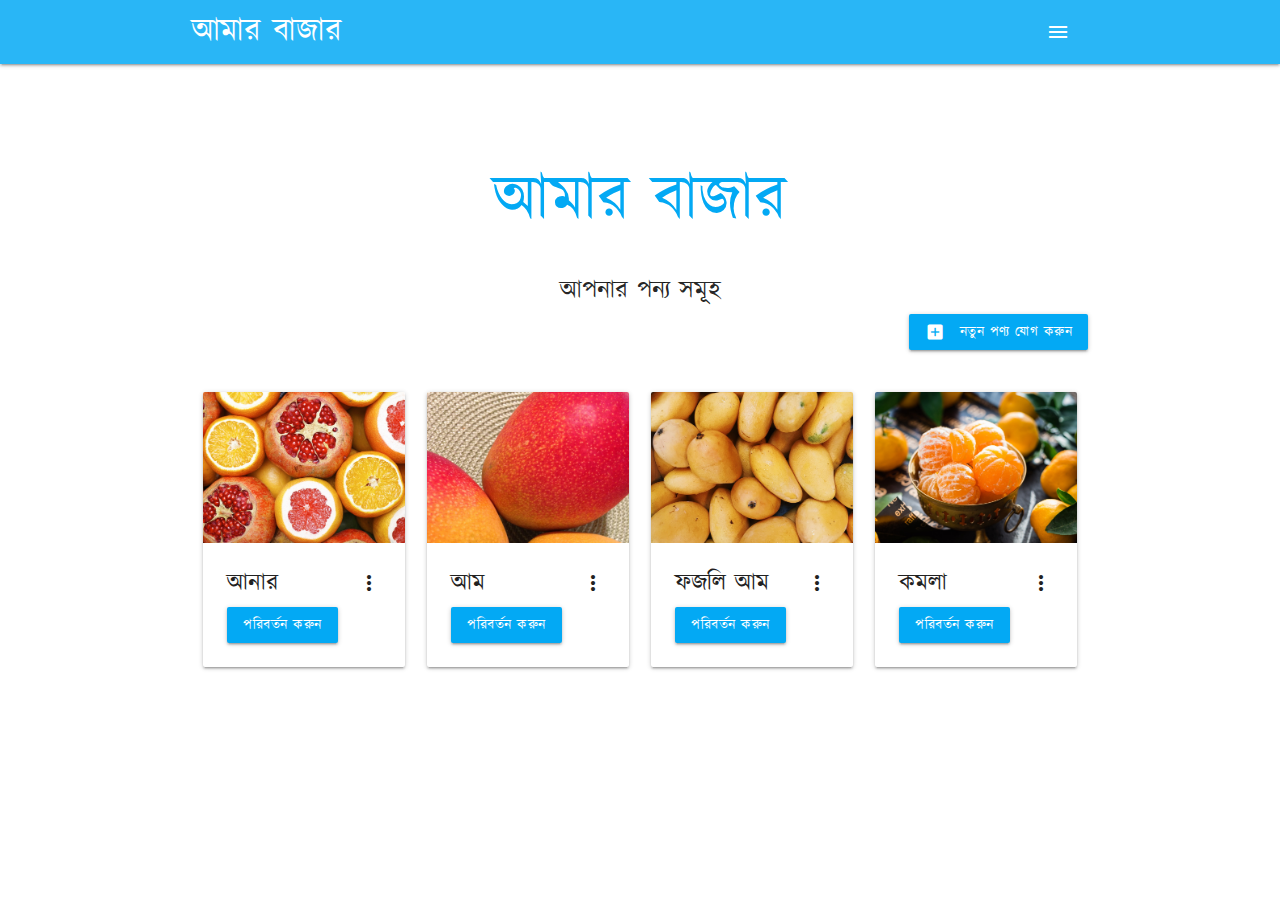
<file: sale.html>
<!DOCTYPE html>
<html lang="en">

<head>
  <meta http-equiv="Content-Type" content="text/html; charset=UTF-8" />
  <meta name="viewport" content="width=device-width, initial-scale=1, maximum-scale=1.0" />
  <title>Optima</title>

  <!-- CSS  -->
  <link href="https://fonts.googleapis.com/icon?family=Material+Icons" rel="stylesheet">
  <link href="css/materialize.css" type="text/css" rel="stylesheet" media="screen,projection" />
  <link href="css/style.css" type="text/css" rel="stylesheet" media="screen,projection" />
</head>

<body>
  <nav class="light-blue lighten-1" role="navigation">
    <div class="nav-wrapper container"><a id="logo-container" href="#" class="brand-logo">আমার বাজার</a>
      <a href="#" data-target="slide-out" class="sidenav-trigger show-on-medium-and-up right"><i
          class="material-icons">menu</i></a>
    </div>
  </nav>
  <ul id="slide-out" class="sidenav light-blue">
    <li>
      <div class="user-view">
        <div class="background">
          <img src="img/cover.jpg">
        </div>
        <a href="#user"><img class="circle" src="img/profile.png"></a>
        <a href="#name"><span class="white-text name">John Doe</span></a>
        <a href="#email"><span class="white-text email">jdandturk@gmail.com</span></a>
      </div>
    </li>
    <li><a class="white-text waves-effect" href="#!"><i class="material-icons white-text">account_circle</i>প্রোফাইল</a></li>
    <!-- <li><a href="#!">Second Link</a></li> -->
    <li>
      <div class="divider"></div>
    </li>
    <li><a class="waves-effect white-text" href="sale.html"><i class="material-icons white-text">add_box</i>বিক্রয়</a></li>
  </ul>
  <div class="section no-pad-bot" id="index-banner">
    <div class="container">
      <br><br>
      <h1 class="header center light-blue-text">আমার বাজার</h1>
      <div class="row center">
        <h5 class="header col s12 light">আপনার পন্য সমূহ</h5>
        <a data-target="add_product" class="waves-effect waves-light btn right light-blue sidenav-trigger"><i class="material-icons left">add_box</i>নতুন পণ্য যোগ করুন</a>
      </div>
    </div>
  </div>


  <div class="container">
    <div class="section">

      <!--   Icon Section   -->
      <div class="row">
        <div class="col s12 m3">
          <div class="card">
            <div class="card-image waves-effect waves-block waves-light">
              <img class="activator" src="img/product/anar.jpg">
            </div>
            <div class="card-content">
              <span class="card-title activator grey-text text-darken-4">আনার<i class="material-icons right">more_vert</i></span>
              <p><a href="#" class="btn light-blue">পরিবর্তন করুন</a></p>
            </div>
            <div class="card-reveal">
              <span class="card-title grey-text text-darken-4">আনার<i class="material-icons right">close</i></span>
              <ul>
                <li>দামঃ ২৫০টাকা কেজি</li>
                <li>মিনিমাম ৫কেজি কিনতে হবে</li>
                <li>স্থানঃ ঢাকা</li>
                <li>বিক্রেতাঃ কামাল মিয়া</li>
                <li>ফোনঃ ০১৭০০০০০০০০</li>
              </ul>
            </div>
          </div>
        </div>
        <div class="col s12 m3">
          <div class="card">
            <div class="card-image waves-effect waves-block waves-light">
              <img class="activator" src="img/product/mango.jpg">
            </div>
            <div class="card-content">
              <span class="card-title activator grey-text text-darken-4">আম<i class="material-icons right">more_vert</i></span>
              <p><a href="#" class="btn light-blue">পরিবর্তন করুন</a></p>
            </div>
            <div class="card-reveal">
              <span class="card-title grey-text text-darken-4">আম<i class="material-icons right">close</i></span>
              <ul>
                <li>দামঃ ২৫০টাকা কেজি</li>
                <li>মিনিমাম ৫কেজি কিনতে হবে</li>
                <li>স্থানঃ ঢাকা</li>
                <li>বিক্রেতাঃ কামাল মিয়া</li>
                <li>ফোনঃ ০১৭০০০০০০০০</li>
              </ul>
            </div>
          </div>
        </div>
        <div class="col s12 m3">
          <div class="card">
            <div class="card-image waves-effect waves-block waves-light">
              <img class="activator" src="img/product/mango2.jpg">
            </div>
            <div class="card-content">
              <span class="card-title activator grey-text text-darken-4">ফজলি আম<i class="material-icons right">more_vert</i></span>
              <p><a href="#" class="btn light-blue">পরিবর্তন করুন</a></p>
            </div>
            <div class="card-reveal">
              <span class="card-title grey-text text-darken-4">ফজলি আম<i class="material-icons right">close</i></span>
              <ul>
                <li>দামঃ ২৫০টাকা কেজি</li>
                <li>মিনিমাম ৫কেজি কিনতে হবে</li>
                <li>স্থানঃ ঢাকা</li>
                <li>বিক্রেতাঃ কামাল মিয়া</li>
                <li>ফোনঃ ০১৭০০০০০০০০</li>
              </ul>
            </div>
          </div>
        </div>
        <div class="col s12 m3">
          <div class="card">
            <div class="card-image waves-effect waves-block waves-light">
              <img class="activator" src="img/product/orange.jpg">
            </div>
            <div class="card-content">
              <span class="card-title activator grey-text text-darken-4">কমলা<i class="material-icons right">more_vert</i></span>
              <p><a href="#" class="btn light-blue">পরিবর্তন করুন</a></p>
            </div>
            <div class="card-reveal">
              <span class="card-title grey-text text-darken-4">কমলা<i class="material-icons right">close</i></span>
              <ul>
                <li>দামঃ ২৫০টাকা কেজি</li>
                <li>মিনিমাম ৫কেজি কিনতে হবে</li>
                <li>স্থানঃ ঢাকা</li>
                <li>বিক্রেতাঃ কামাল মিয়া</li>
                <li>ফোনঃ ০১৭০০০০০০০০</li>
              </ul>
            </div>
          </div>
        </div>
      </div>

    </div>
    <br><br>
  </div>

  <div id="add_product" class="side_add_product sidenav">
    <div class="row">
      <form class="col s12">
        <div class="row">
          <div class="input-field col s12">
            <input id="first_name" type="text" class="validate">
            <label for="first_name">পণ্যের নাম</label>
          </div>
          <div class="input-field col s12">
            <input id="last_name" type="text" class="validate">
            <label for="last_name">বিক্রয় মুল্য</label>
          </div>
          <div class="input-field col s12">
            <input id="last_nam" type="text" class="validate">
            <label for="last_nam">স্টক পরিমাণ</label>
          </div>
          <div class="input-field col s12">
            <input id="last_na" type="text" class="validate">
            <label for="last_na">পরিবহণ খরচ</label>
          </div>
          <div class="input-field col s12">
            <input id="last_n" type="text" class="validate">
            <label for="last_n">সর্বনিম্ন বিক্রয় পরিমাণ</label>
          </div>
          <div class="file-field col s12 input-field">
            <div class="btn light-blue">
              <span>ছবি</span>
              <input type="file">
            </div>
            <div class="file-path-wrapper">
              <input class="file-path validate" type="text">
            </div>
          </div>
          <div class="col s12 center">
            <button class="btn light-blue" type="submit">সংরক্ষণ করুন</button>
          </div>
        </div>
      </form>
    </div>
  </div>

  <!-- <footer class="page-footer light-blue">
    <div class="container">
      <div class="row">
        <div class="col l6 s12">
          <h5 class="white-text">Company Bio</h5>
          <p class="grey-text text-lighten-4">We are a team of college students working on this project like it's our full time job. Any amount would help support and continue development on this project and is greatly appreciated.</p>


        </div>
        <div class="col l3 s12">
          <h5 class="white-text">Settings</h5>
          <ul>
            <li><a class="white-text" href="#!">Link 1</a></li>
            <li><a class="white-text" href="#!">Link 2</a></li>
            <li><a class="white-text" href="#!">Link 3</a></li>
            <li><a class="white-text" href="#!">Link 4</a></li>
          </ul>
        </div>
        <div class="col l3 s12">
          <h5 class="white-text">Connect</h5>
          <ul>
            <li><a class="white-text" href="#!">Link 1</a></li>
            <li><a class="white-text" href="#!">Link 2</a></li>
            <li><a class="white-text" href="#!">Link 3</a></li>
            <li><a class="white-text" href="#!">Link 4</a></li>
          </ul>
        </div>
      </div>
    </div>
    <div class="footer-copyright">
      <div class="container">
      Made by <a class="orange-text text-lighten-3" href="http://materializecss.com">Materialize</a>
      </div>
    </div>
  </footer> -->


  <!--  Scripts-->
  <script src="https://code.jquery.com/jquery-2.1.1.min.js"></script>
  <script src="js/materialize.js"></script>
  <script src="js/init.js?v=1"></script>

</body>

</html>
</file>
<file: css/style.css>
/* Custom Stylesheet */
/**
 * Use this file to override Materialize files so you can update
 * the core Materialize files in the future
 *
 * Made By MaterializeCSS.com
 */


 @font-face {
  font-family: kalpurush;
  src: url(../fonts/kalpurush.ttf);
}

* {
  font-family: kalpurush;
}

.icon-block {
  padding: 0 15px;
}
.icon-block .material-icons {
	font-size: inherit;
}
</file>
